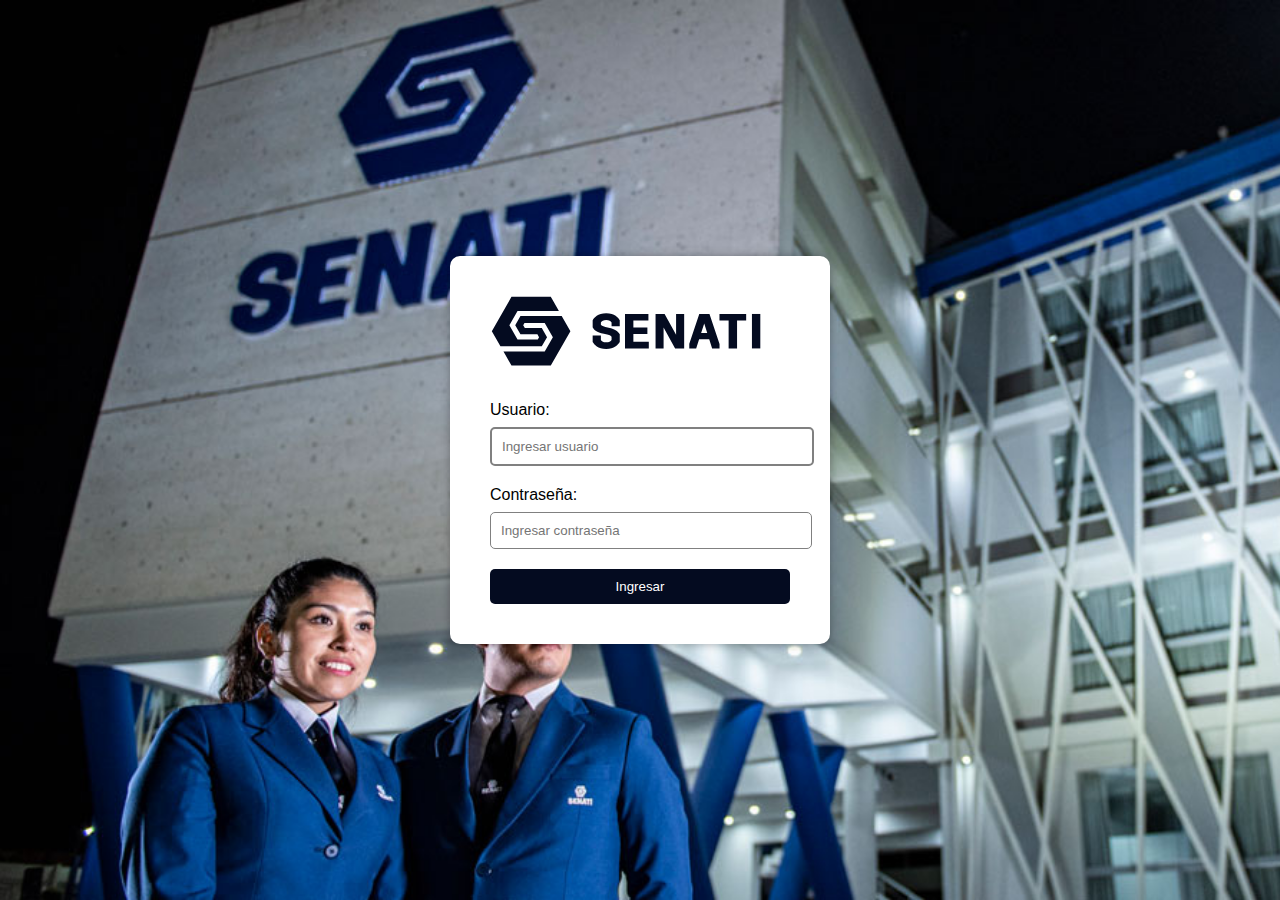
<file: source/index.html>
<!DOCTYPE html>
<html lang="en">
<head>
    <meta charset="UTF-8">
    <meta http-equiv="X-UA-Compatible" content="IE=edge">
    <meta name="viewport" content="width=device-width, initial-scale=1.0">
    <title>SENATI</title>
    <link rel="stylesheet" href="css/login.css">
    <link rel="icon" type="img/png" href="img/affiliate.png">
</head>
<body>
    <form id="login-form">
        <img src="svg/senatiblack.svg" alt="logo" class="logosenati">
        <label for="username">Usuario:</label>
        <input type="text" id="username" name="username" placeholder="Ingresar usuario" autofocus required>
        <label for="password">Contraseña:</label>
        <input type="password" id="password" name="password" placeholder="Ingresar contraseña" required>
        <button type="submit">Ingresar</button>
    </form> 
<script src="js/login.js"></script>    
</body>
</html>
</file>
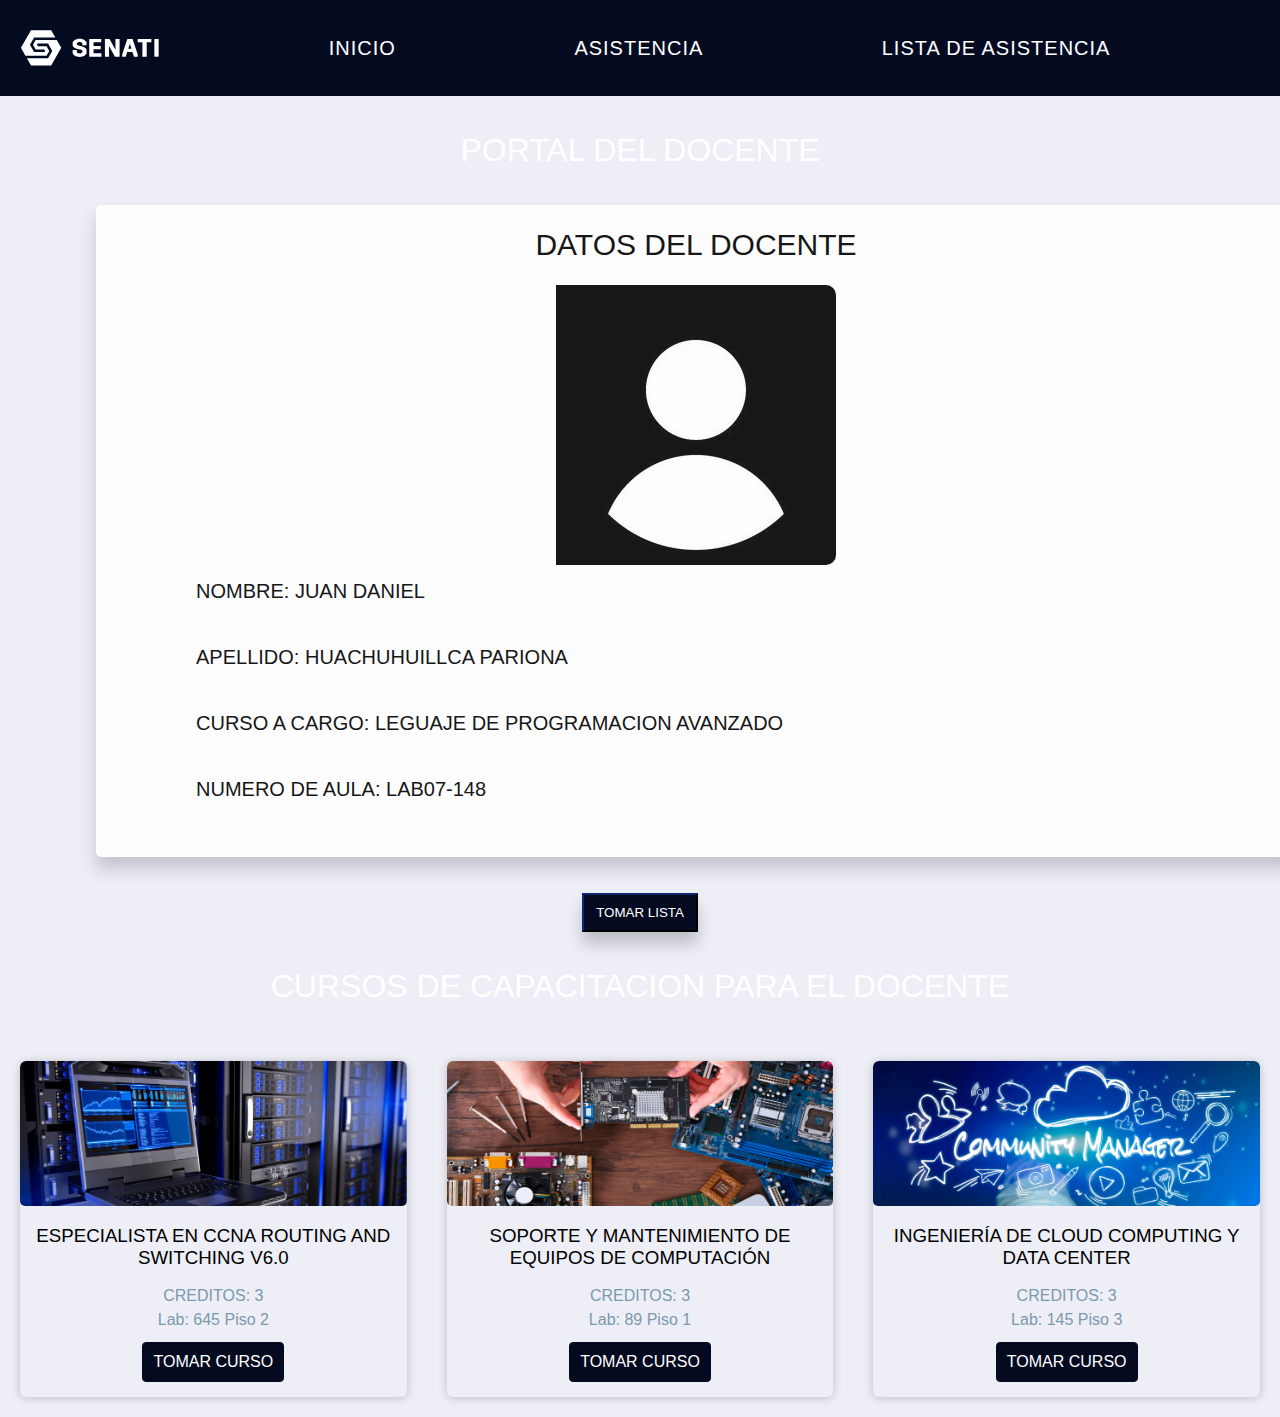
<file: source/asistencia.html>
<!DOCTYPE html>
<html lang="en">
<head>
    <meta name="viewport" content="width=device-width, initial-scale=1.0">
    <link rel="stylesheet" href="css/style.css">
    <title>Asistencia</title>
    <link rel="stylesheet" href="css/asistencia.css">
    <link rel="icon" type="img/png" href="img/affiliate.png">
</head>
<body>
    <div class="c-navbar">
        <a class="logo" href="#">
            <img src="svg/senati.svg">
        </a>
        <ul class="nav-links">
            <li>
                <a href="inicio.html">Inicio</a>
            </li>
            <li>
                <a href="asistencia.html">Asistencia</a>
            </li>
            <li>
                <a href="ventana3.html">Lista de Asistencia</a>
            </li>
        </ul>
    </div>
    <br>
    <br>
      <h1 class="titulo">PORTAL DEL DOCENTE  </h1>
      <br>
      <br>
      <main>
        <article class="doc">
          <br>
          <h2 class="titulo2">DATOS DEL DOCENTE</h2>
          <br>
          <picture>
            <img src="img/user.png" alt="">
          </picture>
          <p class="txt">NOMBRE: JUAN DANIEL</p>
          <br>
          <P class="txt">APELLIDO: HUACHUHUILLCA PARIONA</P>
          <br>
          <P class="txt">CURSO A CARGO: LEGUAJE DE PROGRAMACION AVANZADO </P>
          <br>
          <p class="txt">NUMERO DE AULA: LAB07-148</p> 
          <br>
          <br>
        </article>
      </main>
      <br>
      <br>
      <button class="boton" id="open">TOMAR LISTA</button>
      <br>
      <br>
      <h1 class="titulo">CURSOS DE CAPACITACION PARA EL DOCENTE</h1>
      <br>
      <br>
      <!-- 1 -->
      <div class="container"> <!-- Clase Container -->
        <div class="card"> <!-- Clase card -->
          <figure>
            <img src="img/curso1.png" alt="">
          </figure>
          <div class="contenido"> <!-- Clase contenido -->
            <h3>ESPECIALISTA EN CCNA ROUTING AND SWITCHING V6.0</h3>
            <p>CREDITOS: 3</p>
            <p>Lab: 645 Piso 2</p>
            <a href="https://www.senati.edu.pe/cursos/especialista-en-ccna-routing-and-switching-v60" target="_blank">TOMAR CURSO</a>
          </div>
        </div>
        <!-- 2 -->
        <div class="card">
          <figure>
            <img src="img/curso2.png" alt="">
          </figure>
          <div class="contenido">
            <h3>SOPORTE Y MANTENIMIENTO DE EQUIPOS DE COMPUTACIÓN</h3>
            <p>CREDITOS: 3</p>
            <p>Lab: 89 Piso 1</p>
            <a href="https://www.senati.edu.pe/especialidades/tecnologias-de-la-informacion/soporte-y-mantenimiento-de-equipos-de-computacion" target="_blank">TOMAR CURSO</a>
          </div>
        </div>
        <!-- 3 -->
        <div class="card"> 
          <figure>
            <img src="img/curso3.png" alt="">
          </figure>
          <div class="contenido">
            <h3>INGENIERÍA DE CLOUD COMPUTING Y DATA CENTER</h3>
            <p>CREDITOS: 3</p>
            <p>Lab: 145 Piso 3</p>
            <a href="https://www.senati.edu.pe/especialidades/tecnologias-de-la-informacion/ingenieria-de-cloud-computing-y-data-center" target="_blank">TOMAR CURSO</a>
          </div>
        </div>
      </div>
    <div>
    <div class="modal-container" id="modal_container">
      <div class="tabla">
          <table class="table-fixed">
              <thead>
                <tr>
                  <th scope="col">#</th>
                  <th scope="col">APELLIDO</th>
                  <th scope="col">NOMBRE</th>
                  <th scope="col">ASISTENCIA</th>
                </tr>
              </thead>
              <tbody>
                <tr>
                  <th scope="row">1</th>
                  <td>YOVERA SANCHEZ</td>
                  <td>JOHANN JACKIR</td>
                  <td>
                      <button class="btnasis"><svg xmlns="http://www.w3.org/2000/svg" width="16" height="16" fill="currentColor" class="bi bi-check-lg" viewBox="0 0 16 16">
                          <path d="M12.736 3.97a.733.733 0 0 1 1.047 0c.286.289.29.756.01 1.05L7.88 12.01a.733.733 0 0 1-1.065.02L3.217 8.384a.757.757 0 0 1 0-1.06.733.733 0 0 1 1.047 0l3.052 3.093 5.4-6.425a.247.247 0 0 1 .02-.022Z"/>
                        </svg></button>
                      <button class="btnfalt"><svg xmlns="http://www.w3.org/2000/svg" width="16" height="16" fill="currentColor" class="bi bi-x-lg" viewBox="0 0 16 16">
                          <path d="M2.146 2.854a.5.5 0 1 1 .708-.708L8 7.293l5.146-5.147a.5.5 0 0 1 .708.708L8.707 8l5.147 5.146a.5.5 0 0 1-.708.708L8 8.707l-5.146 5.147a.5.5 0 0 1-.708-.708L7.293 8 2.146 2.854Z"/>
                        </svg></button>
                  </td>
                </tr>
                <tr>
                  <th scope="row">2</th>
                  <td>HUACHUHUILLCA PARIONA</td>
                  <td>JUAN DANIEL</td>
                  <td>
                      <button class="btnasis"><svg xmlns="http://www.w3.org/2000/svg" width="16" height="16" fill="currentColor" class="bi bi-check-lg" viewBox="0 0 16 16">
                          <path d="M12.736 3.97a.733.733 0 0 1 1.047 0c.286.289.29.756.01 1.05L7.88 12.01a.733.733 0 0 1-1.065.02L3.217 8.384a.757.757 0 0 1 0-1.06.733.733 0 0 1 1.047 0l3.052 3.093 5.4-6.425a.247.247 0 0 1 .02-.022Z"/>
                        </svg></button>
                      <button class="btnfalt"><svg xmlns="http://www.w3.org/2000/svg" width="16" height="16" fill="currentColor" class="bi bi-x-lg" viewBox="0 0 16 16">
                          <path d="M2.146 2.854a.5.5 0 1 1 .708-.708L8 7.293l5.146-5.147a.5.5 0 0 1 .708.708L8.707 8l5.147 5.146a.5.5 0 0 1-.708.708L8 8.707l-5.146 5.147a.5.5 0 0 1-.708-.708L7.293 8 2.146 2.854Z"/>
                        </svg></button>
                  </td>
                </tr>
                <tr>
                  <th scope="row">3</th>
                  <td>MONTES CANCHANYA</td>
                  <td>LUIS DANIEL</td>
                  <td>
                      <button class="btnasis"><svg xmlns="http://www.w3.org/2000/svg" width="16" height="16" fill="currentColor" class="bi bi-check-lg" viewBox="0 0 16 16">
                          <path d="M12.736 3.97a.733.733 0 0 1 1.047 0c.286.289.29.756.01 1.05L7.88 12.01a.733.733 0 0 1-1.065.02L3.217 8.384a.757.757 0 0 1 0-1.06.733.733 0 0 1 1.047 0l3.052 3.093 5.4-6.425a.247.247 0 0 1 .02-.022Z"/>
                        </svg></button>
                      <button class="btnfalt"><svg xmlns="http://www.w3.org/2000/svg" width="16" height="16" fill="currentColor" class="bi bi-x-lg" viewBox="0 0 16 16">
                          <path d="M2.146 2.854a.5.5 0 1 1 .708-.708L8 7.293l5.146-5.147a.5.5 0 0 1 .708.708L8.707 8l5.147 5.146a.5.5 0 0 1-.708.708L8 8.707l-5.146 5.147a.5.5 0 0 1-.708-.708L7.293 8 2.146 2.854Z"/>
                        </svg></button>
                  </td>
                </tr>
                <tr>
                  <th scope="row">4</th>
                  <td>RAMOS QUISPE</td>
                  <td>JOSE GUILLERMO</td>
                  <td>
                      <button class="btnasis"><svg xmlns="http://www.w3.org/2000/svg" width="16" height="16" fill="currentColor" class="bi bi-check-lg" viewBox="0 0 16 16">
                          <path d="M12.736 3.97a.733.733 0 0 1 1.047 0c.286.289.29.756.01 1.05L7.88 12.01a.733.733 0 0 1-1.065.02L3.217 8.384a.757.757 0 0 1 0-1.06.733.733 0 0 1 1.047 0l3.052 3.093 5.4-6.425a.247.247 0 0 1 .02-.022Z"/>
                        </svg></button>
                      <button class="btnfalt"><svg xmlns="http://www.w3.org/2000/svg" width="16" height="16" fill="currentColor" class="bi bi-x-lg" viewBox="0 0 16 16">
                          <path d="M2.146 2.854a.5.5 0 1 1 .708-.708L8 7.293l5.146-5.147a.5.5 0 0 1 .708.708L8.707 8l5.147 5.146a.5.5 0 0 1-.708.708L8 8.707l-5.146 5.147a.5.5 0 0 1-.708-.708L7.293 8 2.146 2.854Z"/>
                        </svg></button>
                  </td>
                </tr>
              </tbody>
          </table>
          <p></p>
          <br>
          <br>
          <button class="boton" id="close">CERRAR</button>
      </div>
    </div>
  </div>
    <script src="js/asistencia.js"></script>
</body>
</html>
</file>
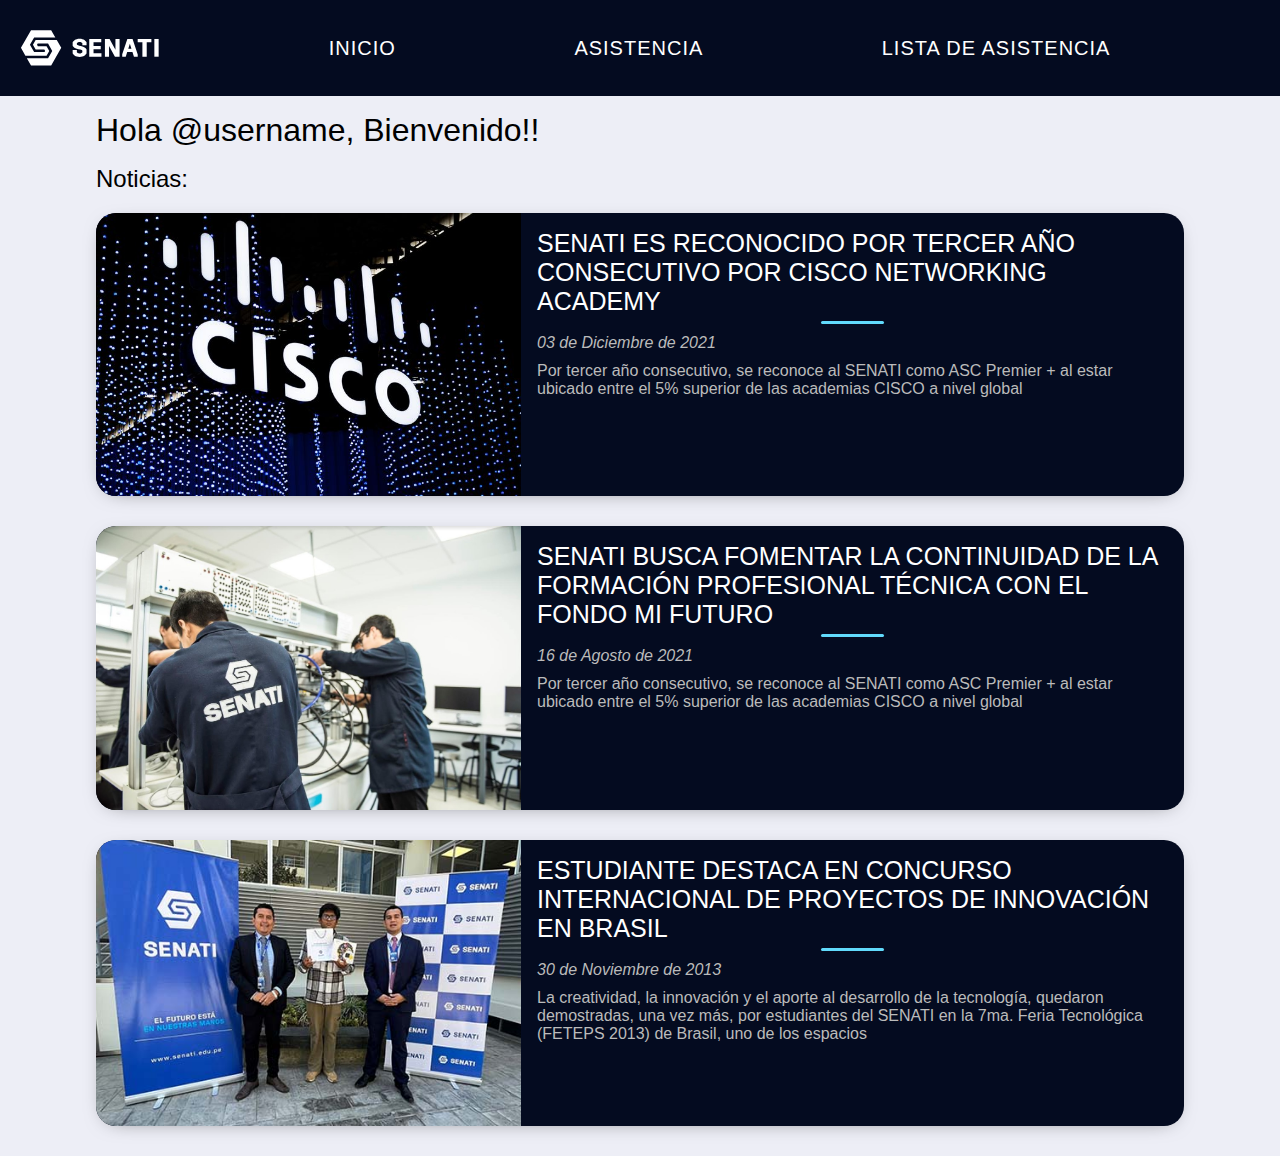
<file: source/inicio.html>
<!DOCTYPE html>
<html>
<head>
	<meta charset="utf-8">
	<meta name="viewport" content="width=device-width, initial-scale=1">
	<title>SENATI</title>
	<link rel="icon" type="img/png" href="img/affiliate.png">
	<link rel="stylesheet" type="text/css" href="css/style.css">
</head>
<body>
	<div class="c-navbar">
		<a class="logo" href="#">
			<img src="svg/senati.svg">
		</a>
		<ul class="nav-links">
			<li>
				<a href="inicio.html">Inicio</a>
			</li>
			<li>
				<a href="asistencia.html">Asistencia</a>
			</li>
			<li>
				<a href="ventana3.html">Lista de Asistencia</a>
			</li>
		</ul>
	</div>

	<div>
		<main>
			<h1 class="main-title">Hola @username, Bienvenido!! </h1>
			<section class="news">
				<h2 class="section-title">Noticias:</h2>
				<article class="news-card dark">
					<picture>
						<img src="img/cisco.jpg">
					</picture>
					<div class="news-text">
						<a class="news-title " href="#">
							SENATI ES RECONOCIDO POR TERCER AÑO CONSECUTIVO POR CISCO NETWORKING ACADEMY
						</a>
						<div class="bar"></div>
						<div class="date-time">
							<time>
								<i>03 de Diciembre de 2021</i>
							</time>
						</div>
						<div>
							<span>
								Por tercer año consecutivo, se reconoce al SENATI como ASC Premier + al estar ubicado entre el 5% superior de las academias CISCO a nivel global 
							</span>
						</div>
					</div>
				</article>
				<article class="news-card dark">
					<picture>
						<img src="img/senati.jpg">
					</picture>
					<div class="news-text">
						<a class="news-title " href="#">
							SENATI BUSCA FOMENTAR LA CONTINUIDAD DE LA FORMACIÓN PROFESIONAL TÉCNICA CON EL FONDO MI FUTURO 
						</a>
						<div class="bar"></div>
						<div class="date-time">
							<time>
								<i>16 de Agosto de 2021</i>
							</time>
						</div>
						<div>
							<span>
								Por tercer año consecutivo, se reconoce al SENATI como ASC Premier + al estar ubicado entre el 5% superior de las academias CISCO a nivel global 
							</span>
						</div>
					</div>
				</article>
				<article class="news-card dark">
					<picture>
						<img src="img/premio.jpg">
					</picture>
					<div class="news-text">
						<a class="news-title " href="#">
							ESTUDIANTE DESTACA EN CONCURSO INTERNACIONAL DE PROYECTOS DE INNOVACIÓN EN BRASIL
						</a>
						<div class="bar"></div>
						<div class="date-time">
							<time>
								<i>30 de Noviembre de 2013</i>
							</time>
						</div>
						<div>
							<span>
								La creatividad, la innovación y el aporte al desarrollo de la tecnología, quedaron demostradas, una vez más, por estudiantes del SENATI en la 7ma. Feria Tecnológica (FETEPS 2013) de Brasil, uno de los espacios 
							</span>
						</div>
					</div>
				</article>
			</section>
		</main>
	</div>
</body>
</html>
</file>
<file: source/css/login.css>
body {
	margin: 0;
	padding: 0;
	font-family: sans-serif;
	display: flex;
	justify-content: center;
	align-items: center;
	height: 100vh;
	background: url(../img/fondosenati.jpg);
	background-size: cover;
}


form {
	
	width: 300px;
	padding: 40px;
	background-color: #fff;
	box-shadow: 0 0 10px rgba(0, 0, 0, 0.3);
	border-radius: 10px;
}

.logosenati {
	text-align: center;
	margin-bottom: 30px;
}

label {
	display: block;
	margin-bottom: 8px;
}

input[type="text"],
input[type="password"] {
	width: 100%;
	padding: 10px;
	border: solid;
	border-width: 1.5px;
	border-radius: 5px;
	border-color: gray;
	margin-bottom: 20px;
}

input:focus {
	width: 100%;
	padding: 10px;
	outline: none;
	border: solid;
	border-width: 2px;
	border-radius: 5px;
	border-color: gray;
	margin-bottom: 20px;
}

button[type="submit"] {
	width: 100%;
	padding: 10px;
	background-color: #040b20;
	color: #fff;
	border: none;
	border-radius: 5px;
	cursor: pointer;
}

button[type="submit"]:hover {
	background-color: #2743be;
}
</file>
<file: source/css/style.css>
*{
	margin: 0px;
	padding: 0px;
/*	border: 0px none;*/
	font-family: Verdana, Geneva, Tahoma, sans-serif;
/*	letter-spacing: 1px;*/
	font-weight: 300;
}

body{
	overflow: auto;
	background-color: #edeef6;
}
a{
	text-decoration: none;
}
.c-navbar{
	height: 6rem;
	width: 100vw;
	overflow: hidden;
	background-color: #040b20;
	display: flex;
	position: sticky;
	z-index: 10;
}

.logo{
	display: flex;
	align-content: center;
	float: left;
	width: 140px;
	margin-left: 20px;
}

.logo img:hover{
	filter: invert(35%) sepia(12%) saturate(4320%) hue-rotate(168deg) brightness(108%) contrast(97%);
}

.c-navbar a img{
	width: 100%;
}

.nav-links{
	display: flex;
	list-style: none;
	width: 88vw;
/*	padding: 0 0.7vw;*/
	justify-content: space-evenly;
	align-items: center;
	text-transform: uppercase;
	letter-spacing: 1px;
}

.nav-links li a{
	color: #ffff;
	font-size: 20px;
	margin: 0 0.7vw;
}

.nav-links li a:hover{
	color: #61DAFB;
}

.nav-links li {
    position: relative;
}

.nav-links li a::after {
    content: "";
    display: block;
    height: 3px;
    width: 0%;
    background-color: #61DAFB;
    position: absolute;
    transition: all ease-in-out 250ms;
    margin: 0 0 0 10%;
    border-radius: 5px;
}

.nav-links li a:hover::after{
    width: 80%;
}
/**/
main{
	width: 85%;
	margin: auto;
}

.main-title{
	margin: 1rem auto 1rem auto;
}

.section-title{
	padding-bottom: 20px;
}
/**/
.news-card{
	display: flex;
	flex-wrap: inherit;
/*	height: 250px;*/
	border-radius: 20px;
  	box-shadow: 0 4px 21px -12px rgba(0, 0, 0, 0.66);
  	overflow: hidden;
  	position: relative;
  	color: #bbb;
  	max-height: 350px;
  	margin-bottom: 30px;
}

.dark{
	background-color: #040b20;
}

.light{
	background-color: #ffff;
}
.news-card picture{
	display: contents;
}

.news-card picture img{
	object-fit: cover;
	max-width: 425px;
}

.news-text{
	padding: 1rem;
	position: relative;
	display: flex;
	flex-direction: column;
}

.news-title{
	color: white;
	font-size: 25px;
}

.news-title:hover{
	color: #61DAFB;
}

.bar{
	margin: 5px auto 0px auto;
    content: "";
    display: block;
    height: 3px;
    width: 10%;
    background-color: #61DAFB;
/*    position: relative;*/
    transition: all ease-in-out 250ms;
    border-radius: 5px;
}

.news-title:hover + .bar {
    width: 100% !important;
  }

.date-time{
	margin: 10px 0;
}
</file>
<file: source/css/asistencia.css>
body{
    background-color: #edeef6;
    font-family: Verdana, Geneva, Tahoma, sans-serif;
    min-height: 100vh;
    margin: 0;
    background-image: url(https://raw.githubusercontent.com/juddev1/systemValidation/main/source/img/senati.png);
    background-repeat: no-repeat;
    background-size: cover;
    background-attachment: fixed;
    background-position: center;
}

.modal-container{
    display: flex;
    background-color: rgba(0, 0, 0, 0.3);
    align-items: center;
    justify-content: center;
    position: fixed;
    pointer-events: none;
    opacity: 0;
    top: 0;
    left: 0;
    height: 100vh;
    width: 100vw;
}

.show{
    pointer-events: auto;
    opacity: 1;
}

.tabla{
    background-color: #fff;
    width: 1000px;
    max-width: 100%;
    padding: 50px 100px;
    border-radius: 5px;
    box-shadow: 0 2px 4px rgba(0, 0, 0, 0.2);
    text-align: left;
}

th, td{
    padding: 20px;
}

tr:hover td {
    background-color: rgb(139, 139, 240);
    color: #fff;
}

/* Boton */

.boton{
    display: block;
    margin-right: auto;
    margin-left: auto;
    background-color: #040b20;
    border-color: #040b20;
    padding: 10px 12px;
    box-shadow: 0 12px 16px rgba(0, 0, 0, 0.2);
    color: #fff; 
}
thead{
    background-color: rgb(72, 72, 233);
    border-bottom: solid 5px #0F362D;
    color: white;
}
.table-fixed{
    height: 230px;
    overflow-y: auto;
    width: 100%;
}
ul{
    margin-bottom: 0;    
}

/* Pantalla */
.doc{
    width: 1200px;
    margin: 0 auto;
    font-size: 20px;
    text-align: justify;
    border-radius: 5px;
    background-color: #fff;
    box-shadow: 0 12px 16px rgba(190, 190, 202, 0.932);
    opacity: 0.9;
}
.titulo{
    text-align: center;
    color: #fff;
}
.titulo2{
    text-align: center;
}
.txt{
    padding: 10px 100px;
}

/* user */

.doc picture img{
    padding-left: 460px;
    border-radius: 10px;
}

/* Boton de asistencia */
.btnasis{
    background-color: #28a745;
    border-color: #28a745;
    padding: 5px 20px;
    border-radius: 10px;
    /* transform: translateY(-15px); */
    box-shadow: 0 12px 16px rgba(37, 223, 20, 0.726);
}

.btnfalt{
    background-color: #ffc107;
    border-color: #ffc107;
    padding: 5px 20px;
    border-radius: 10px;
    /* transform: translateY(-15px); */
    box-shadow: 0 12px 16px rgba(220, 223, 20, 0.726);
}
  
  /* Diseño de Cursos */
  .container{
    width: 100%;
    display: flex;
    max-width: 2100px;
  }
  .card{
    width: 100%;
    margin: 20px;
    border-radius: 6px;
    overflow: hidden;
    background: #edeef6;
    box-shadow: 0 1px 10px rgba(0, 0, 0, 0.2);
    cursor: default;
    transition: all 400ms ease;
    
  }
  .card:hover{
    box-shadow: 5px 5px 20px rgba(0, 0, 0, 0.9);
  }
  .card img{
    width: 100%;
    height: auto;
    border-radius: 5px;
  }
  .card .contenido{
    padding: 15px;
    text-align: center;
  }
  .card .contenido p{
    line-height: 1.5;
    color: #7C99AC;
  }
  
  .card .contenido h3{
    font-weight: 400;
    margin-bottom: 15px;
  }
  .card .contenido a{
    text-decoration: none;
    display: inline-block;
    padding: 10px;
    margin-top: 10px;
    background: #040b20;
    color: #fff;
    border: 1px solid #040b20;
    border-radius: 4px;
    transition: all 400ms ease;
  }
  .card .contenido a:hover{
    background: #fff;
    color: #040b20;
  }
</file>
